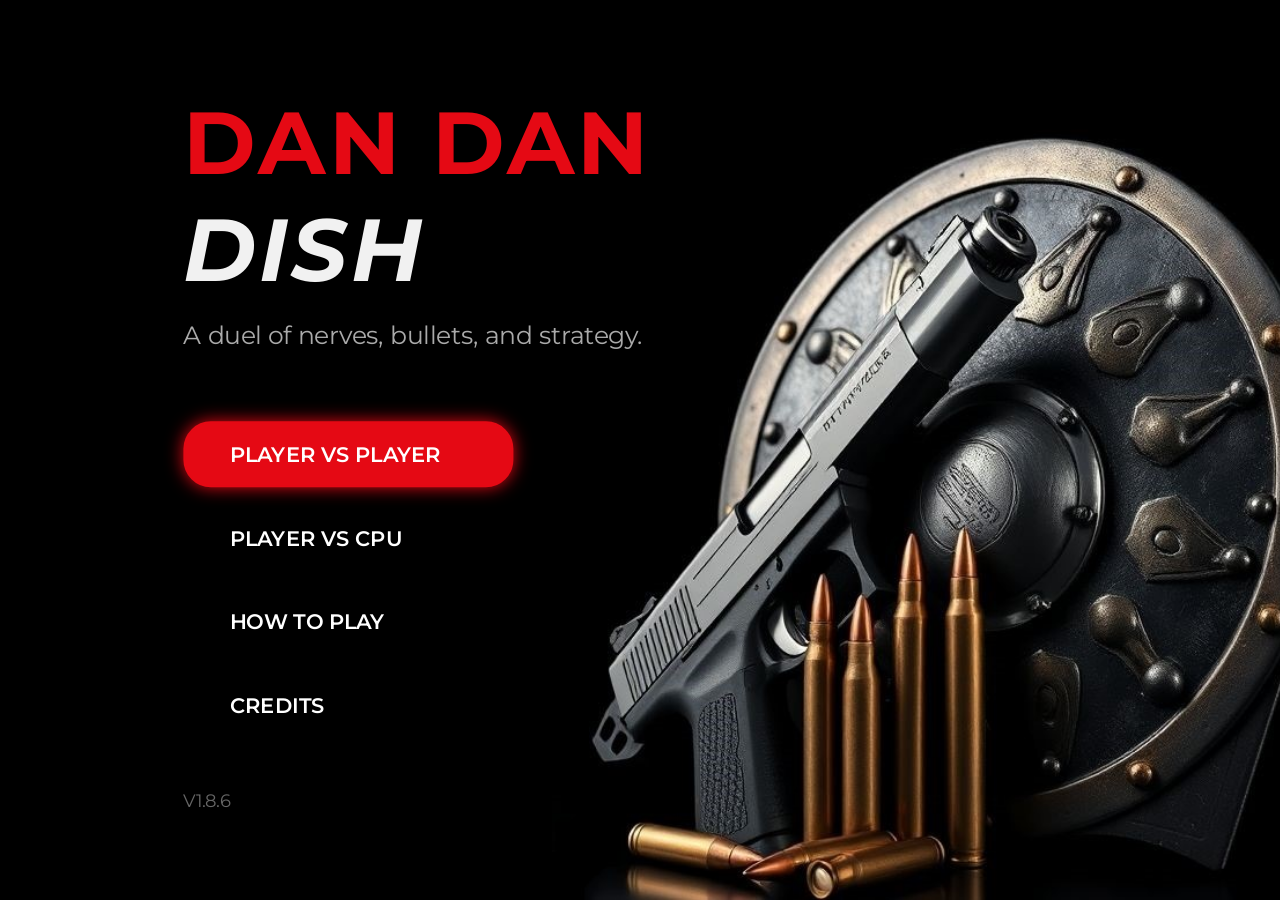
<file: index.html>
<!DOCTYPE html>
<html lang="en">

<head>
  <meta charset="UTF-8">
  <meta name="viewport" content="width=device-width, initial-scale=1.0">
  <title>Dan Dan Dish</title>
  <link rel="stylesheet" href="assets/css/style.css ">
</head>

<body>
  <div class="container">
    <div class="menu-left">
      <h1><span class="red">DAN DAN</span> <span class="white">DISH</span></h1>
      <p class="subtitle">A duel of nerves, bullets, and strategy.</p>

      <div class="menu-buttons">
        <a href="pvp.html"class="btn active">PLAYER VS PLAYER</a>
        <a href="pvcpu.html" class="btn">PLAYER VS CPU</a>
        <a href="como-jugar.html"class="btn">HOW TO PLAY</a>
        <a href="credits.html"class="btn">CREDITS</a>
      </div>

      <p class="version">V1.8.6</p>
    </div>

    <div class="menu-right">
      <img src="assets/img/ddd_background.jpg" alt="Dan Dan Dish background">
    </div>
  </div>

  <script src="assets/js/menu.js"></script>
</body>

</html>
</file>
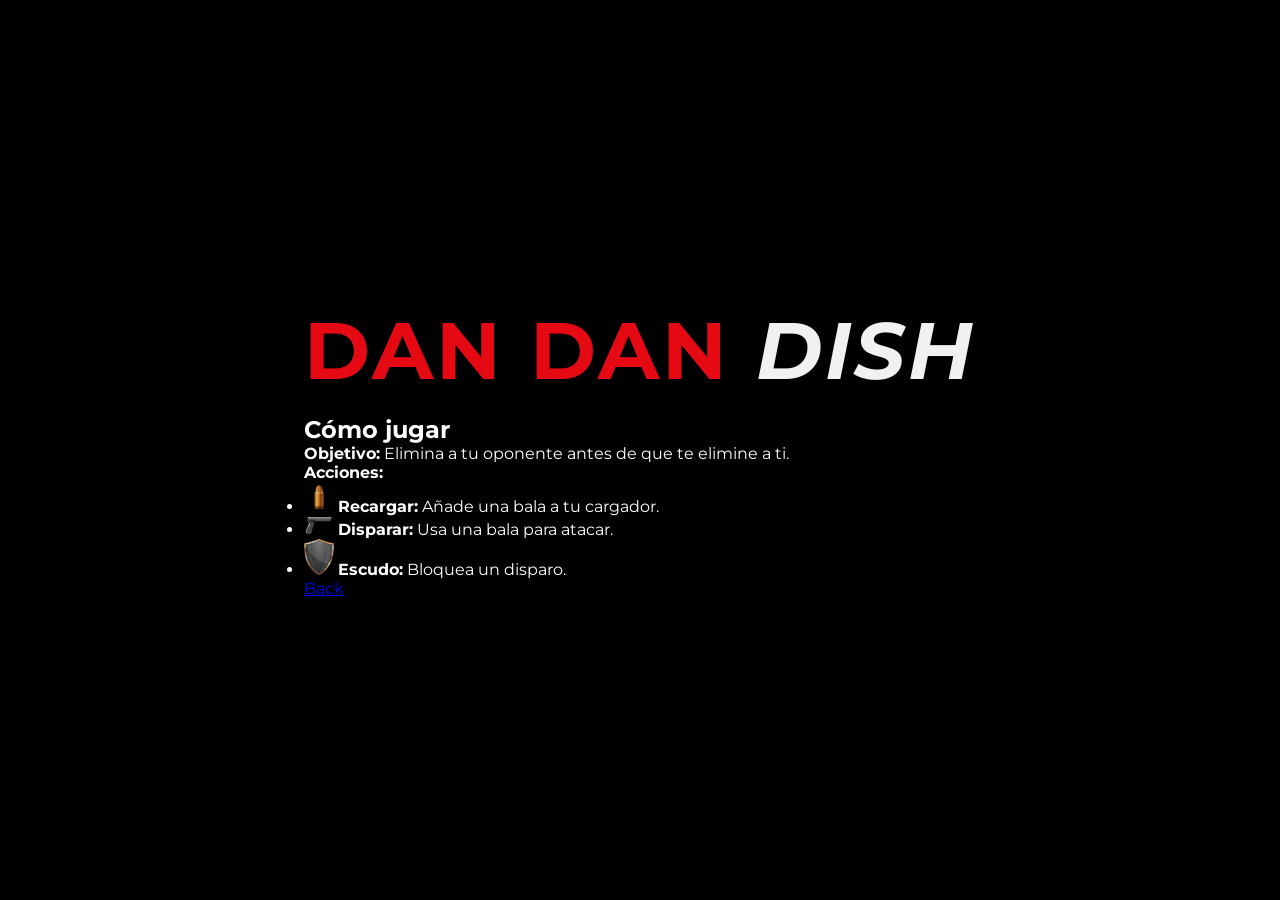
<file: como-jugar.html>
<!DOCTYPE html>
<html lang="es">
<head>
  <meta charset="UTF-8">
  <meta name="viewport" content="width=device-width, initial-scale=1.0">
  <title>Cómo Jugar - Dan Dan Dish</title>
  <link rel="stylesheet" href="assets/css/style.css">
</head>
<body>

  <div class="pantalla-container">

    <!-- Header con título -->
    <header class="header">
      <h1><span class="red">Dan Dan</span> <span class="white">Dish</span></h1>
      <h2 class="pantalla-title">Cómo jugar</h2>
    </header>

    <!-- Instrucciones -->
    <section class="instrucciones-box">
      <p><strong>Objetivo:</strong> Elimina a tu oponente antes de que te elimine a ti.</p>

      <p><strong>Acciones:</strong></p>
      <ul class="acciones-list">
        <li>
          <img src="assets/img/btn-options/bala.png" alt="Recargar" width="30">
          <strong>Recargar:</strong> Añade una bala a tu cargador.
        </li>
        <li>
          <img src="assets/img/btn-options/pistola.webp" alt="Disparar" width="30">
          <strong>Disparar:</strong> Usa una bala para atacar.
        </li>
        <li>
          <img src="assets/img/btn-options/escudo.png" alt="Escudo" width="30">
          <strong>Escudo:</strong> Bloquea un disparo.
        </li>
      </ul>
    </section>

    <!-- Botón volver -->
        <div class="back-btn-container">
            <a href="index.html" class="back-btn">Back</a>
        </div>

  </div>
</body>
</html>
</file>
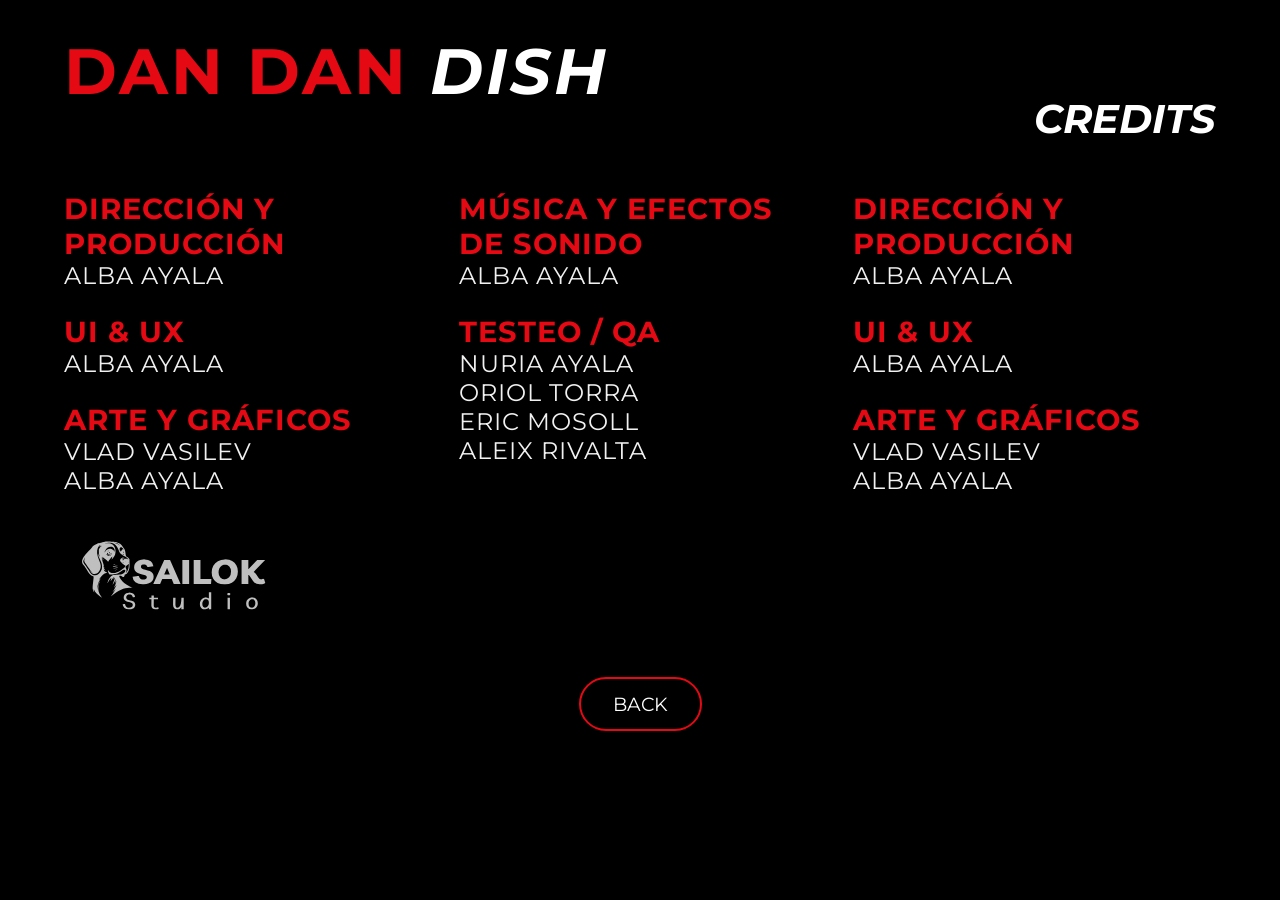
<file: credits.html>
<!DOCTYPE html>
<html lang="en">

<head>
    <meta charset="UTF-8">
    <meta name="viewport" content="width=device-width, initial-scale=1.0">
    <title>Dan Dan Dish – Credits</title>
    <link rel="stylesheet" href="assets/css/credits.css">
</head>

<body>

    <div class="credits-container">

        <!-- TÍTULO -->
        <header class="header">
            <h1><span class="red">Dan Dan</span> <span class="white">Dish</span></h1>
            <h2 class="credits-title">Credits</h2>
        </header>

        <!-- CONTENIDO DE CRÉDITOS -->
        <section class="credits-grid">

            <div class="column">
                <!-- Dirección y Producción -->
                <div class="credit-box">
                    <h3 class="section-title">Dirección y Producción</h3>
                    <p>Alba Ayala</p>
                </div>

                <div class="credit-box">
                    <h3 class="section-title">UI & UX</h3>
                    <p>Alba Ayala</p>
                </div>

                <div class="credit-box">
                    <h3 class="section-title">Arte y Gráficos</h3>
                    <p>Vlad Vasilev</p>
                    <p>Alba Ayala</p>
                </div>
            </div>

            <div class="column">
                <!-- Música / Sonido (si quieres rellenar chicha) -->
                <div class="credit-box">
                    <h3 class="section-title">Música y efectos de sonido</h3>
                    <p>Alba Ayala</p>
                </div>

                <div class="credit-box">
                    <h3 class="section-title">Testeo / QA</h3>
                    <p>Nuria Ayala</p>
                    <p>Oriol Torra</p>
                    <p>Eric Mosoll</p>
                    <p>Aleix Rivalta</p>
                </div>
            </div>

            <div class="column">
                <div class="credit-box">
                    <h3 class="section-title">Dirección y Producción</h3>
                    <p>Alba Ayala</p>
                </div>

                <div class="credit-box">
                    <h3 class="section-title">UI & UX</h3>
                    <p>Alba Ayala</p>
                </div>

                <div class="credit-box">
                    <h3 class="section-title">Arte y Gráficos</h3>
                    <p>Vlad Vasilev</p>
                    <p>Alba Ayala</p>
                </div>
            </div>

            <div class="credit-box logo">
                <img src="assets/img/logo/sailok_studio_white.svg" alt="Studio Logo">
            </div>

        </section>


        <!-- BOTÓN DE VOLVER -->
        <div class="back-btn-container">
            <a href="index.html" class="back-btn">Back</a>
        </div>

    </div>

</body>

</html>
</file>
<file: assets/css/style.css>
@import url('https://fonts.googleapis.com/css2?family=Montserrat:wght@600;800&display=swap');

* {
  margin: 0;
  padding: 0;
  box-sizing: border-box;
}

body {
  height: 100vh;
  width: 100vw;
  background-color: #000;
  color: #fff;
  font-family: 'Montserrat', sans-serif;
  display: flex;
  justify-content: center;
  align-items: center;
  overflow: hidden;
}

/* CONTENEDOR AHORA OCUPA TODA LA PANTALLA */
.container {
  display: flex;
  width: 100%;
  height: 100%;
  align-items: center;
  justify-content: space-between;
  padding: 0 3rem;
}

/* COLUMNA IZQUIERDA */
.menu-left {
  display: flex;
  flex-direction: column;
  justify-content: center;
  width: 50%;
  text-align: left;
  padding-left: 150px;

  /* Permite que el texto crezca según pantalla */
  transform: scale(1.1);
}

/* COLUMNA DERECHA */
.menu-right {
  width: 50%;
  height: 100%;
  display: flex;
  justify-content: center;
  align-items: center;
}

/* IMAGEN OCUPA MÁS ALTURA */
.menu-right img {
  height: 100%;
  width: auto;
  object-fit: contain;
  user-select: none;
}

/* TÍTULO MÁS GRANDE */
h1 {
  font-size: 5rem;
  letter-spacing: 3px;
  text-transform: uppercase;
  margin-bottom: 1rem;
}

.red {
  color: #e50914;
}

.white {
  color: #f1f1f1;
  font-style: italic;
}

/* SUBTÍTULO MÁS GRANDE PARA LLENAR ESPACIO */
.subtitle {
  font-size: 1.4rem;
  color: #aaa;
  margin-bottom: 4rem;
}

/* BOTONES */
.menu-buttons {
  display: flex;
  flex-direction: column;
  gap: 1rem;
}

.btn {
  background: transparent;
  border: 2px solid transparent;
  color: #fff;
  font-size: 1.2rem;
  font-weight: 600;
  padding: 1rem 2.5rem;
  border-radius: 25px;
  cursor: pointer;
  text-align: left;
  width: 300px;
  transition: all 0.3s ease;
  text-decoration: none;
}

.btn:focus {
  outline: none;  
}

.btn:hover{
  border-color: #e50914;
  box-shadow: 0 0 15px #e50914;
}
.btn.active {
  background-color: #e50914;
  border-color: #e50914;
  box-shadow: 0 0 15px #e50914;
}

/* VERSIÓN */
.version {
  margin-top: 3rem;
  font-size: 1rem;
  color: #666;
}
</file>
<file: assets/css/credits.css>
@import url('https://fonts.googleapis.com/css2?family=Montserrat:wght@600;800&display=swap');

* {
    margin: 0;
    padding: 0;
    box-sizing: border-box;
}

body {
    background: #000;
    color: #fff;
    font-family: 'Montserrat', sans-serif;
    padding: 2rem 4rem;
}

/* HEADER */
.header h1 {
    font-size: 4rem;
    letter-spacing: 3px;
    text-transform: uppercase;
}

.red {
    color: #e50914;
}

.white {
    color: #fff;
    font-style: italic;
}

.credits-title {
    font-size: 2.5rem;
    font-style: italic;
    text-align: right;
    margin-top: -1rem;
    color: #fff;
    text-transform: uppercase;
}

/* GRID DE CRÉDITOS */
.credits-grid {
    margin-top: 3rem;
    display: grid;
    grid-template-columns: repeat(3, 1fr);
    gap: 2rem;
}

.column {
    display: flex;
    flex-direction: column;
    gap: 1.5rem;
}

.section-title {
    font-size: 1.8rem;
    color: #e50914;
    letter-spacing: 1px;
    text-transform: uppercase;
}

p {
    font-size: 1.5rem;
    letter-spacing: 1px;
    color: #f1f1f1;
    text-transform: uppercase;
}

/* LOGO */
.logo img {
    width: 220px;
    opacity: 0.75;
}

/* BOTÓN DE VOLVER */
.back-btn-container {
    margin-top: 4rem;
    text-align: center;
}

.back-btn {
    background: transparent;
    border: 2px solid #e50914;
    padding: 0.8rem 2rem;
    color: #fff;
    font-size: 1.2rem;
    border-radius: 30px;
    cursor: pointer;
    text-decoration: none;
    transition: 0.3s ease;
    text-transform: uppercase;
}

.back-btn:hover {
    background: #e50914;
    box-shadow: 0 0 15px #e50914;
}
</file>
